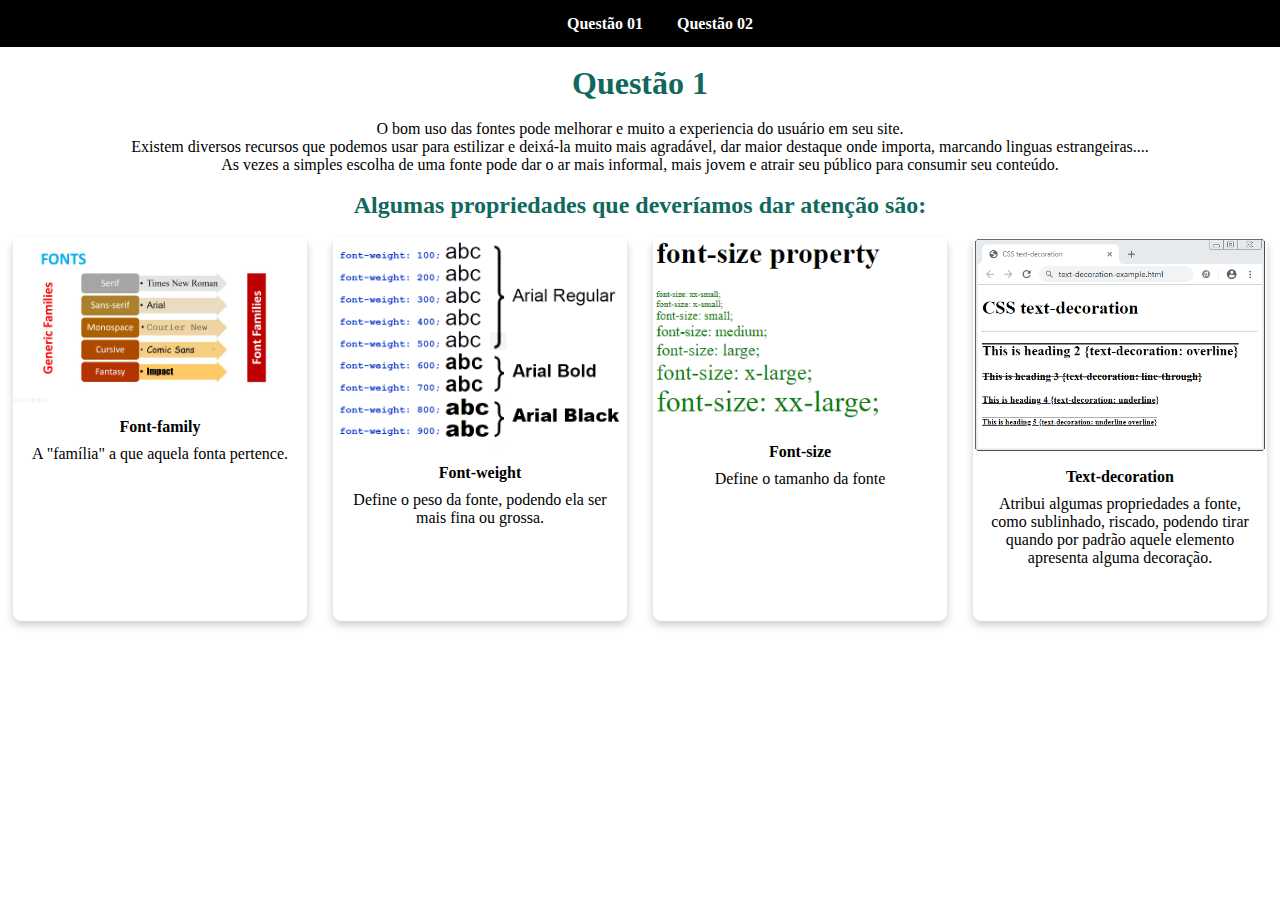
<file: index.html>
<!DOCTYPE html>
<html lang="pt-br">
<head>
    <meta charset="UTF-8">
    <meta http-equiv="X-UA-Compatible" content="IE=edge">
    <meta name="viewport" content="width=device-width, initial-scale=1.0">
    <link rel="stylesheet" href="./style.css">
    <title>Aula 05- CSS</title>
</head>
<body>
    <header>
        <nav id="menu">
            <ul>
                <li>
                    <a href="./index.html">Questão 01</a>
                </li>
                <li>
                    <a href="./questao02.html">Questão 02</a>
                </li>
                
        </nav>

    </header>

    <h1>Questão 1</h1>
    <p>O bom uso das fontes pode melhorar e muito a experiencia do usuário em seu site.</p>
    <p>Existem diversos recursos que podemos usar para estilizar e deixá-la muito mais agradável, dar maior destaque onde importa, marcando linguas estrangeiras....</p>
    <p>As vezes a simples escolha de uma fonte pode dar o ar mais informal, mais jovem e atrair seu público para consumir seu conteúdo.</p>


    <h2>Algumas propriedades que deveríamos dar atenção são:</h2>
    <section class="exemplo">
        <div class="card">
            <img src="./fontfamily.jpg" alt="fontfamily" style="width:100%">
            <div class="container">
            <h4>Font-family</h4>
            <p>A "família" a que aquela fonta pertence.</p>
            </div>
        </div>

        <div class="card">
            <img src="./font-weight.png" alt="Peso da fonte" style="width:100%">
            <div class="container">
            <h4>Font-weight</h4>
            <p>Define o peso da fonte, podendo ela ser mais fina ou grossa.</p>
            </div>
        </div>
        <div class="card">
            <img src="./fontsize.png" alt="tamanho da fonte" style="width:100%">
            <div class="container">
            <h4>Font-size</h4>
            <p>Define o tamanho da fonte</p>
            </div>
        </div>
        <div class="card">
            <img src="./text_decoration.png" alt="decoração da fonte" style="width:100%">
            <div class="container">
            <h4>Text-decoration</h4>
            <p>Atribui algumas propriedades a fonte, como sublinhado, riscado, podendo tirar quando por padrão aquele elemento apresenta alguma decoração.</p>
            </div>
        </div>
    </section>




</body>
</html>
</file>
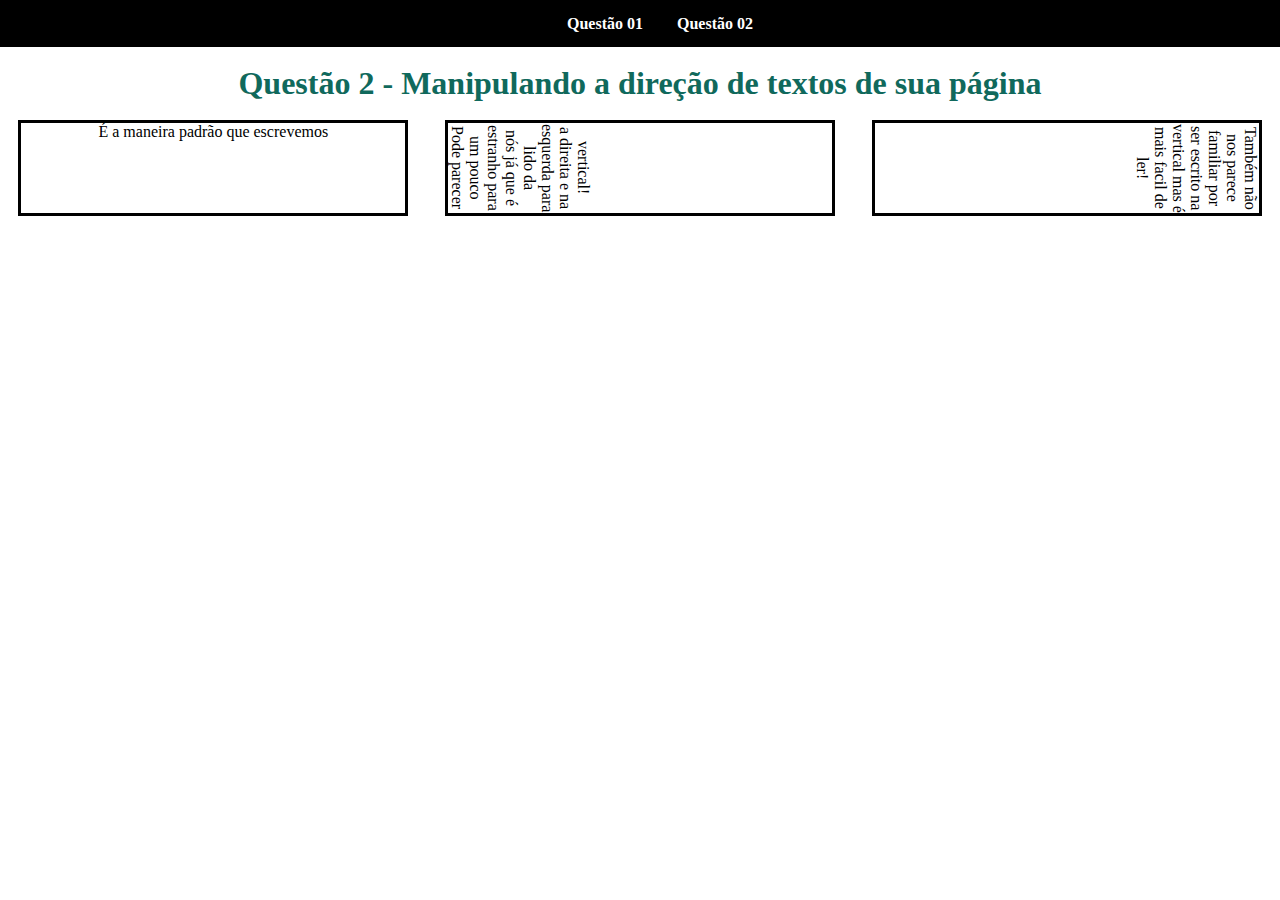
<file: questao02.html>
<!DOCTYPE html>
<html lang="pt-br">
<head>
    <meta charset="UTF-8">
    <meta http-equiv="X-UA-Compatible" content="IE=edge">
    <meta name="viewport" content="width=device-width, initial-scale=1.0">
    <link rel="stylesheet" href="./style.css">
    <title>Questão 02</title>
</head>
<body>
    <header>
        <nav id="menu">
            <ul>
                <li>
                    <a href="./index.html">Questão 01</a>
                </li>
                <li>
                    <a href="./questao02.html">Questão 02</a>
                </li>
                
        </nav>

    </header>
    <h1>Questão 2 - Manipulando a direção de textos de sua página</h1>

    <section id="modo-escrita">

    <div class="horizontal-tb">
        É a maneira padrão que escrevemos
    </div>
    <div class="vertical-lr">
        Pode parecer um pouco estranho para nós já que é lido da esquerda para a direita e na vertical!
    </div>
    <div class="vertical-rl">
        Também não nos parece familiar por ser escrito na vertical mas é mais facil de ler!
    </div>
</section>
</body>
</html>
</file>
<file: style.css>
*{
    margin:0;
    text-align: center;
}

#menu {
  display: flex;
  justify-content: space-around;
  background-color: black;
  height: 47px;
  min-width: 700px;
  align-items: center;
  font-size: 16px;
}

#menu ul {
  min-width: 615px;
}

#menu ul li {
  display: inline;
}

#menu ul li a {
  /* display: inline-block; */
  text-decoration: none;
  padding: 15px;
  color: white;
  font-weight: bold;
  transition: background .3s;
}

#menu ul li a:hover {
  background-color: #006050;
}

.exemplo{
    display: flex;
    justify-content: space-around;
}

.card {
    box-shadow: 0 4px 8px 0 rgba(0,0,0,0.2);
    transition: 0.3s;
    width: 23vw;
    height: 30vw;
    border-radius: 8px;
  }
  
  .card:hover {
    box-shadow: 0 8px 16px 0 rgba(0,0,0,0.2);
  }
  
  .container {
    padding: 2px 16px;
  }

  h1, h2{
    margin: 2vh 0 2vh;
    color:#10695c;
  }

  h4{
    padding: 1vh;
  }

  ul{
    list-style-position: inside;
  }

  #modo-escrita{
    display: flex;
    justify-content: space-around;
    flex-wrap: wrap;
  }

  .horizontal-tb{
    border: solid;
    width: 30vw;
    height: 10vh;
    writing-mode:horizontal-tb;
  }

  .vertical-lr{
    border: solid;
    width: 30vw;
    height: 10vh;
    writing-mode:vertical-lr;
  }

  .vertical-rl{
    border: solid;
    width: 30vw;
    height: 10vh;
    writing-mode:vertical-rl;
  }
</file>
